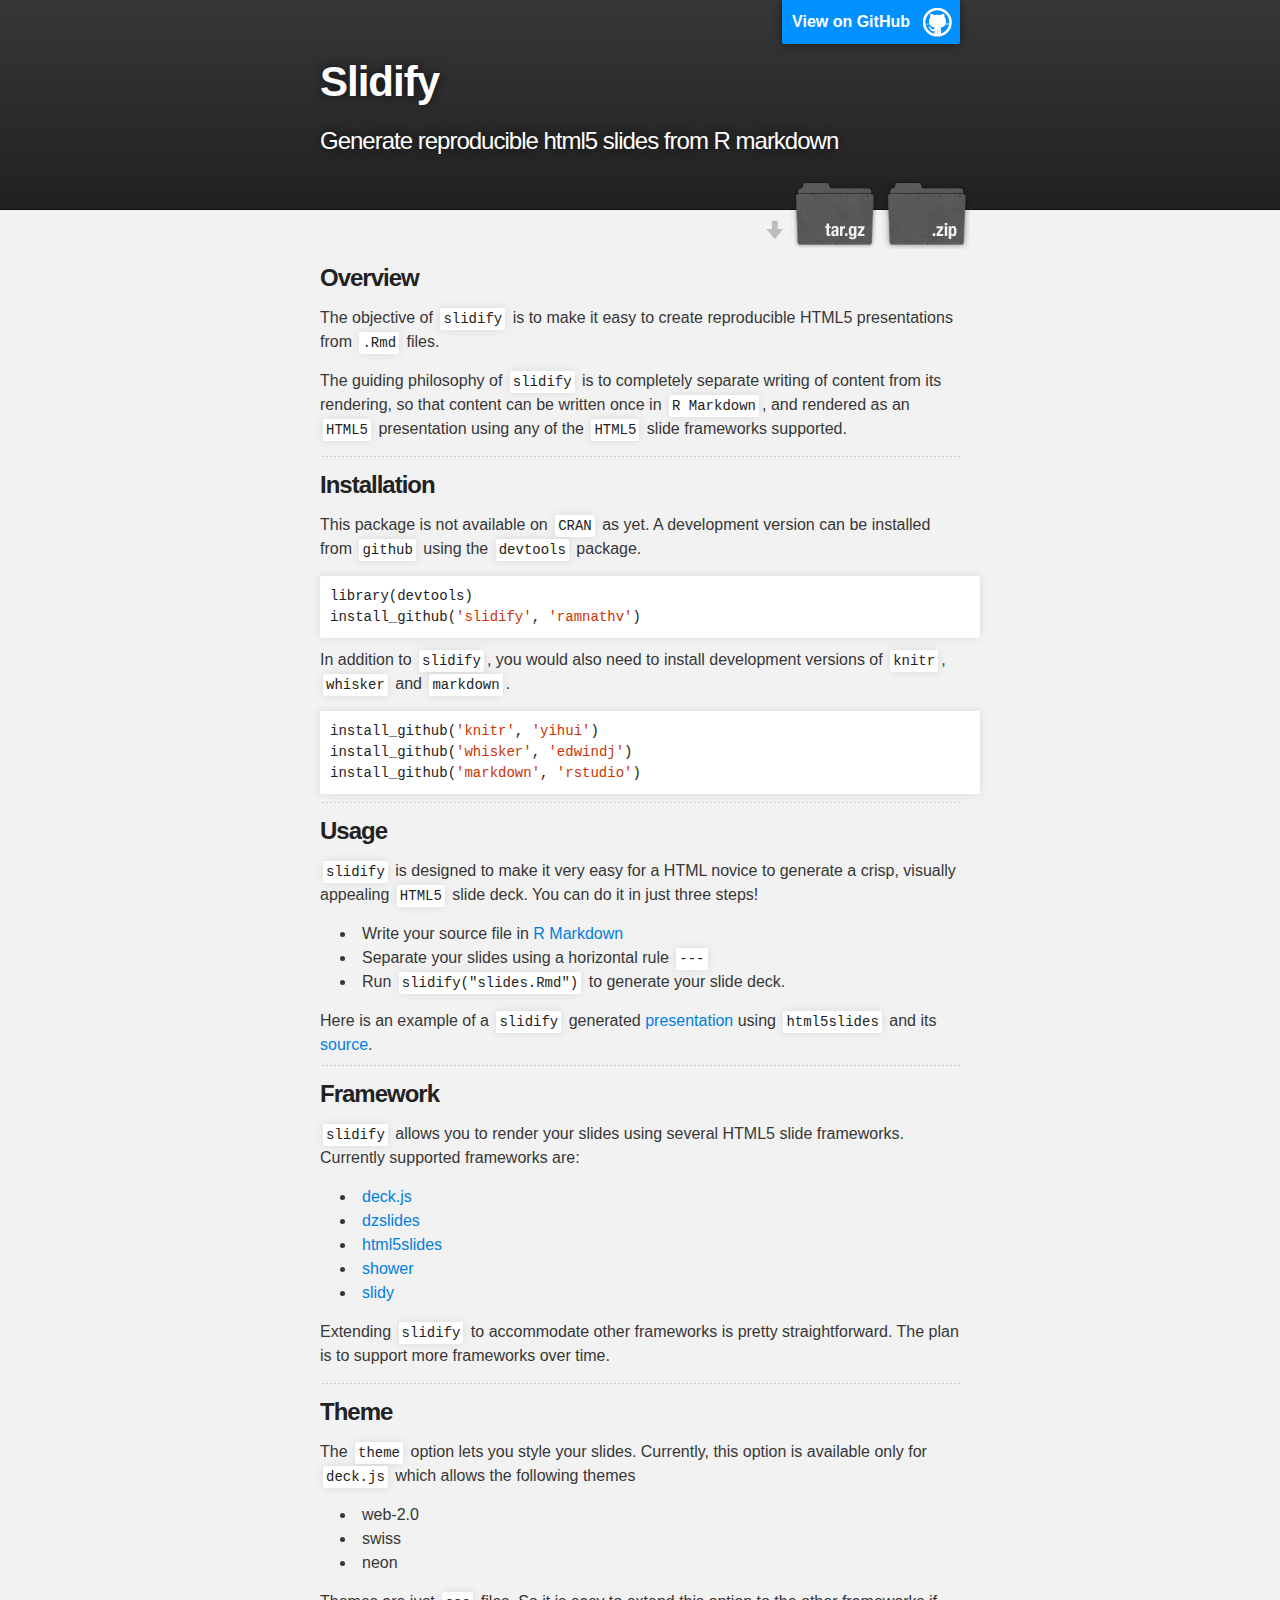
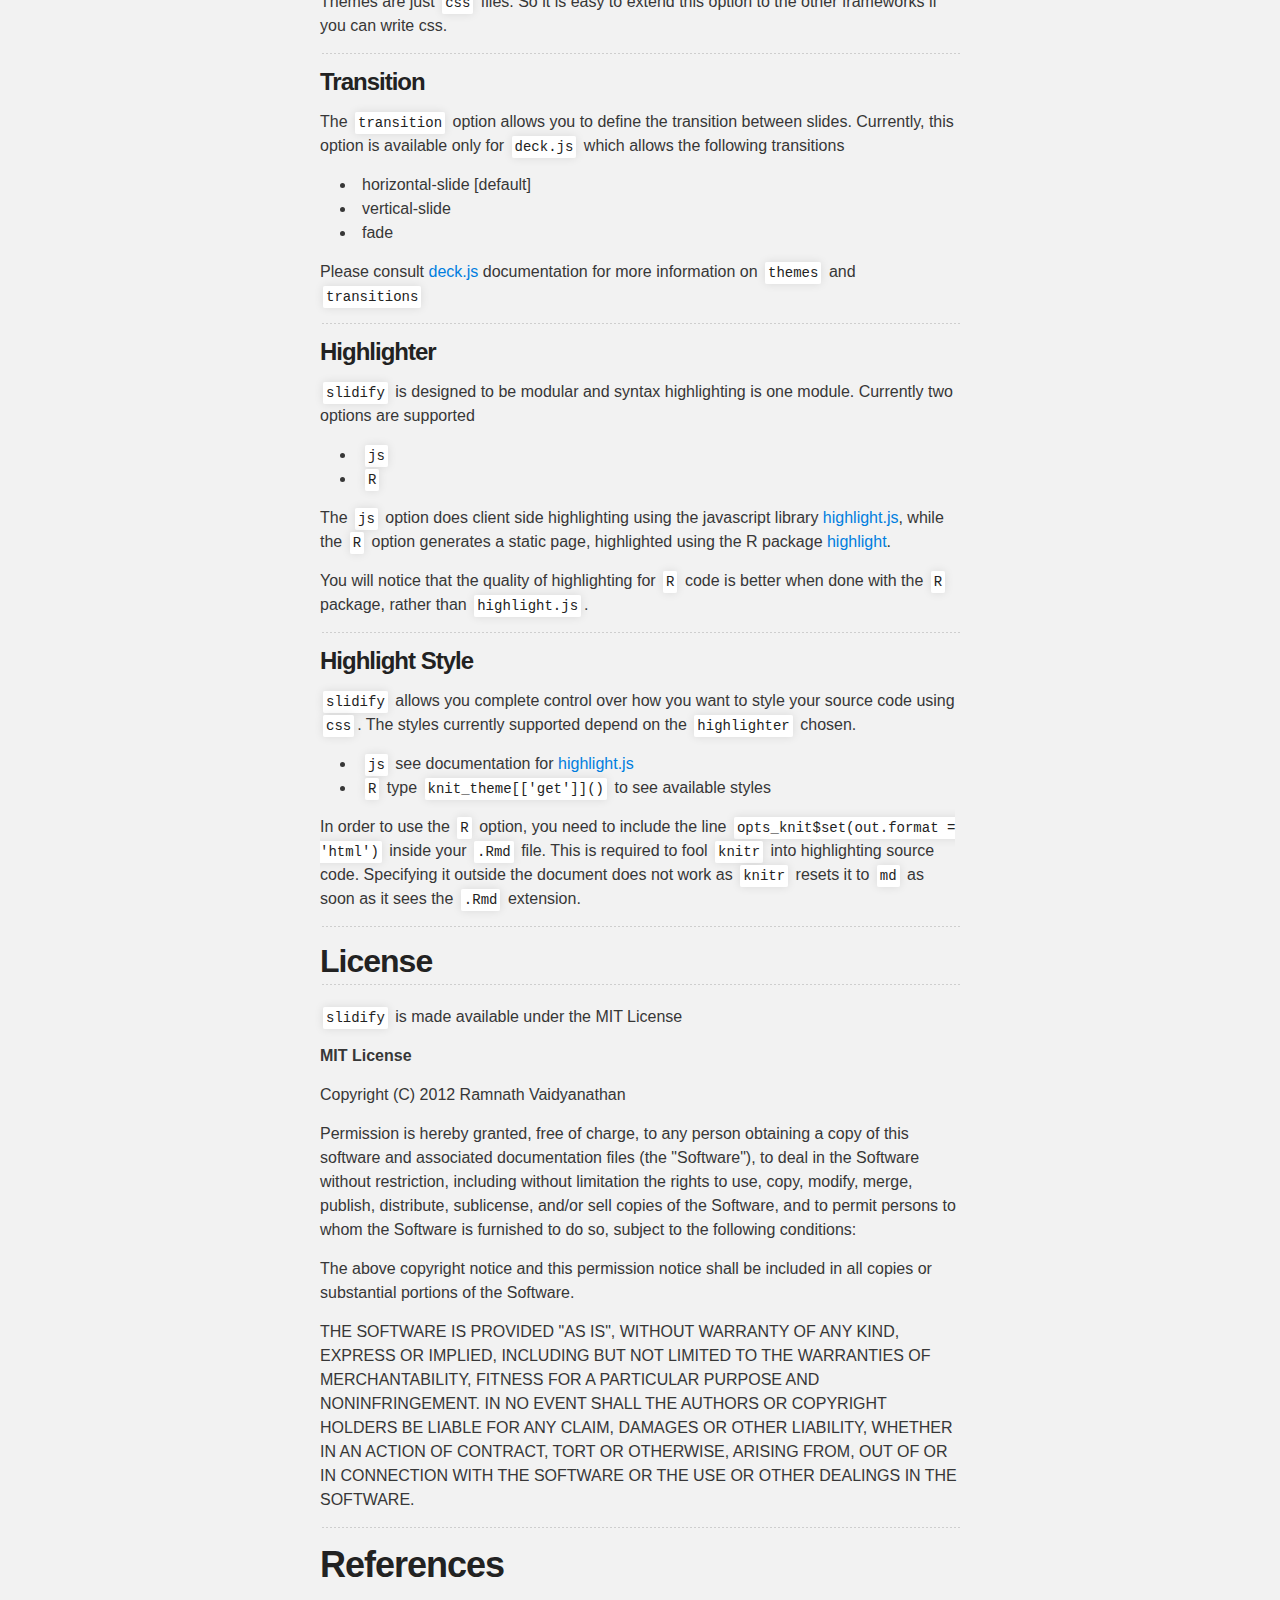
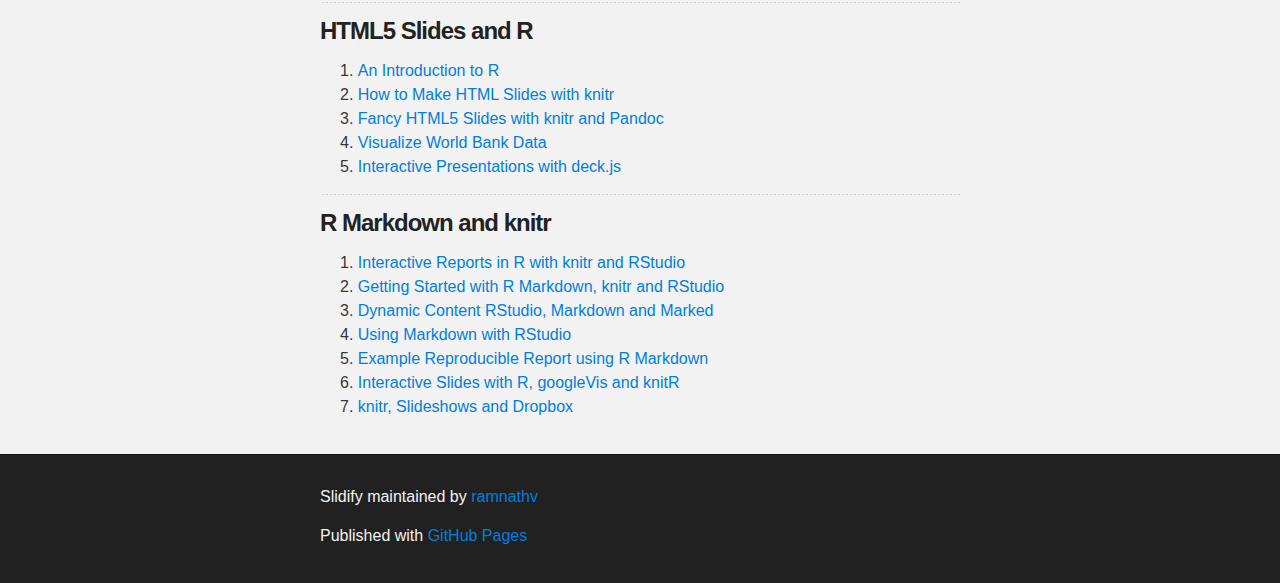
<file: index.html>
<!DOCTYPE html>
<html>

  <head>
    <meta charset='utf-8' />
    <meta http-equiv="X-UA-Compatible" content="chrome=1" />
    <meta name="description" content="Slidify : Generate reproducible html5 slides from R markdown" />

    <link rel="stylesheet" type="text/css" media="screen" href="stylesheets/stylesheet.css">

    <title>Slidify</title>
  </head>

  <body>

    <!-- HEADER -->
    <div id="header_wrap" class="outer">
        <header class="inner">
          <a id="forkme_banner" href="https://github.com/ramnathv/slidify">View on GitHub</a>

          <h1 id="project_title">Slidify</h1>
          <h2 id="project_tagline">Generate reproducible html5 slides from R markdown</h2>

            <section id="downloads">
              <a class="zip_download_link" href="https://github.com/ramnathv/slidify/zipball/master">Download this project as a .zip file</a>
              <a class="tar_download_link" href="https://github.com/ramnathv/slidify/tarball/master">Download this project as a tar.gz file</a>
            </section>
        </header>
    </div>

    <!-- MAIN CONTENT -->
    <div id="main_content_wrap" class="outer">
      <section id="main_content" class="inner">
        <h3>Overview</h3>

<p>The objective of <code>slidify</code> is to make it easy to create reproducible HTML5 presentations from <code>.Rmd</code> files. </p>

<p>The guiding philosophy of <code>slidify</code> is to completely separate writing of content from its rendering, so that content can be written once in <code>R Markdown</code>, and rendered as an <code>HTML5</code> presentation using any of the <code>HTML5</code> slide frameworks supported.</p>

<hr><h3>Installation</h3>

<p>This package is not available on <code>CRAN</code> as yet. A development version can be installed from <code>github</code> using the <code>devtools</code> package. </p>

<div class="highlight">
<pre>library<span class="p">(</span>devtools<span class="p">)</span>
install_github<span class="p">(</span><span class="s">'slidify'</span><span class="p">,</span> <span class="s">'ramnathv'</span><span class="p">)</span>
</pre>
</div>


<p>In addition to <code>slidify</code>, you would also need to install development versions of <code>knitr</code>, <code>whisker</code> and <code>markdown</code>.</p>

<div class="highlight">
<pre>install_github<span class="p">(</span><span class="s">'knitr'</span><span class="p">,</span> <span class="s">'yihui'</span><span class="p">)</span>
install_github<span class="p">(</span><span class="s">'whisker'</span><span class="p">,</span> <span class="s">'edwindj'</span><span class="p">)</span>
install_github<span class="p">(</span><span class="s">'markdown'</span><span class="p">,</span> <span class="s">'rstudio'</span><span class="p">)</span>
</pre>
</div>


<hr><h3>Usage</h3>

<p><code>slidify</code> is designed to make it very easy for a HTML novice to generate a crisp, visually appealing <code>HTML5</code> slide deck. You can do it in just three steps!</p>

<ul>
<li>Write your source file in <a href="http://goo.gl/KKdaf">R Markdown</a>
</li>
<li>Separate your slides using a horizontal rule <code>---</code>
</li>
<li>Run <code>slidify("slides.Rmd")</code> to generate your slide deck.</li>
</ul>

Here is an example of a <code>slidify</code> generated <a href="http://ramnathv.github.com/slidify/examples/slides.html">presentation</a> using <code>html5slides</code> and its <a href="https://raw.github.com/ramnathv/slidify/gh-pages/examples/slides.Rmd">source</a>.<hr>

<h3>Framework</h3>

<p><code>slidify</code> allows you to render your slides using several HTML5 slide frameworks. Currently supported frameworks are:</p>

<ul>
<li><a href="http://imakewebthings.com/deck.js/">deck.js</a></li>
<li><a href="http://paulrouget.com/dzslides/">dzslides</a></li>
<li><a href="http://html5slides.googlecode.com/">html5slides</a></li>
<li><a href="http://pepelsbey.github.com/shower/en.htm">shower</a></li>
<li><a href="http://softwaremaniacs.org/soft/highlight/en/">slidy</a></li>
</ul><p>Extending <code>slidify</code> to accommodate other frameworks is pretty straightforward. The plan is to support more frameworks over time.</p>

<hr><h3>Theme</h3>

<p>The <code>theme</code> option lets you style your slides. Currently, this option is available only for <code>deck.js</code> which allows the following themes</p>

<ul>
<li>web-2.0</li>
<li>swiss</li>
<li>neon</li>
</ul><p>Themes are just <code>css</code> files. So it is easy to extend this option to the other frameworks if you can write css. </p>

<hr><h3>Transition</h3>

<p>The <code>transition</code> option allows you to define the transition between slides. Currently, this option is available only for <code>deck.js</code> which allows the following transitions</p>

<ul>
<li>horizontal-slide [default]</li>
<li>vertical-slide</li>
<li>fade</li>
</ul><p>Please consult <a href="http://goo.gl/UFthM">deck.js</a> documentation for more information on <code>themes</code> and <code>transitions</code></p>

<hr><h3>Highlighter</h3>

<p><code>slidify</code> is designed to be modular and syntax highlighting is one module. Currently two options are supported</p>

<ul>
<li>
<code>js</code> </li>
<li><code>R</code></li>
</ul><p>The <code>js</code> option does client side highlighting using the javascript library <a href="http://softwaremaniacs.org/soft/highlight/en/">highlight.js</a>, while the <code>R</code> option generates a static page, highlighted using the R package <a href="http://goo.gl/uy8Ww">highlight</a>. </p>

<p>You will notice that the quality of highlighting for <code>R</code> code is better when done with the <code>R</code> package, rather than <code>highlight.js</code>.</p>

<hr><h3>Highlight Style</h3>

<p><code>slidify</code> allows you complete control over how you want to style your source code using <code>css</code>. The styles currently supported depend on the <code>highlighter</code> chosen.</p>

<ul>
<li>
<code>js</code> see documentation for <a href="http://goo.gl/uEJj">highlight.js</a>
</li>
<li>
<code>R</code>  type <code>knit_theme[['get']]()</code> to see available styles</li>
</ul><p>In order to use the <code>R</code> option, you need to include the line <code>opts_knit$set(out.format = 'html')</code> inside your <code>.Rmd</code> file. This is required to fool <code>knitr</code> into highlighting source code. Specifying it outside the document does not work as <code>knitr</code> resets it to <code>md</code> as soon as it sees the <code>.Rmd</code> extension.</p>

</ol><hr><h2>License</h2>

<p><code>slidify</code> is made available under the MIT License</p>

<p><strong>MIT License</strong></p>

<p>Copyright (C) 2012 Ramnath Vaidyanathan</p>

<p>Permission is hereby granted, free of charge, to any person obtaining a copy of this software and associated documentation files (the "Software"), to deal in the Software without restriction, including without limitation the rights to use, copy, modify, merge, publish, distribute, sublicense, and/or sell copies of the Software, and to permit persons to whom the Software is furnished to do so, subject to the following conditions:</p>

<p>The above copyright notice and this permission notice shall be included in all copies or substantial portions of the Software.</p>

<p>THE SOFTWARE IS PROVIDED "AS IS", WITHOUT WARRANTY OF ANY KIND, EXPRESS OR IMPLIED, INCLUDING BUT NOT LIMITED TO THE WARRANTIES OF MERCHANTABILITY, FITNESS FOR A PARTICULAR PURPOSE AND NONINFRINGEMENT. IN NO EVENT SHALL THE AUTHORS OR COPYRIGHT HOLDERS BE LIABLE FOR ANY CLAIM, DAMAGES OR OTHER LIABILITY, WHETHER IN AN ACTION OF CONTRACT, TORT OR OTHERWISE, ARISING FROM, OUT OF OR IN CONNECTION WITH THE SOFTWARE OR THE USE OR OTHER DEALINGS IN THE SOFTWARE.</p>

<hr><h1>References</h1>

<hr><h3>HTML5 Slides and R</h3>

<ol>
<li><a href="http://goo.gl/L79xW">An Introduction to R</a></li>
<li><a href="http://goo.gl/7C907">How to Make HTML Slides with knitr</a></li>
<li><a href="http://goo.gl/Uqnq3">Fancy HTML5 Slides with knitr and Pandoc</a></li>
<li><a href="http://goo.gl/QlTA4">Visualize World Bank Data</a></li>
<li><a href="http://goo.gl/kdhBO">Interactive Presentations with deck.js</a></li>
</ol><hr><h3>R Markdown and knitr</h3>

<ol>
<li><a href="http://goo.gl/oTeV5">Interactive Reports in R with knitr and RStudio</a></li>
<li><a href="http://goo.gl/ALjtQ">Getting Started with R Markdown, knitr and RStudio</a></li>
<li><a href="http://goo.gl/84D5E">Dynamic Content RStudio, Markdown and Marked</a></li>
<li><a href="http://goo.gl/KKdaf">Using Markdown with RStudio</a></li>
<li><a href="http://goo.gl/ZQF1u">Example Reproducible Report using R Markdown</a></li>
<li><a href="http://goo.gl/cVS9W">Interactive Slides with R, googleVis and knitR</a></li>
<li><a href="http://goo.gl/ZTSD7">knitr, Slideshows and Dropbox</a></li>
</ol>
      </section>
    </div>

    <!-- FOOTER  -->
    <div id="footer_wrap" class="outer">
      <footer class="inner">
        <p class="copyright">Slidify maintained by <a href="https://github.com/ramnathv">ramnathv</a></p>
        <p>Published with <a href="http://pages.github.com">GitHub Pages</a></p>
      </footer>
    </div>

    

  </body>
</html>
</file>
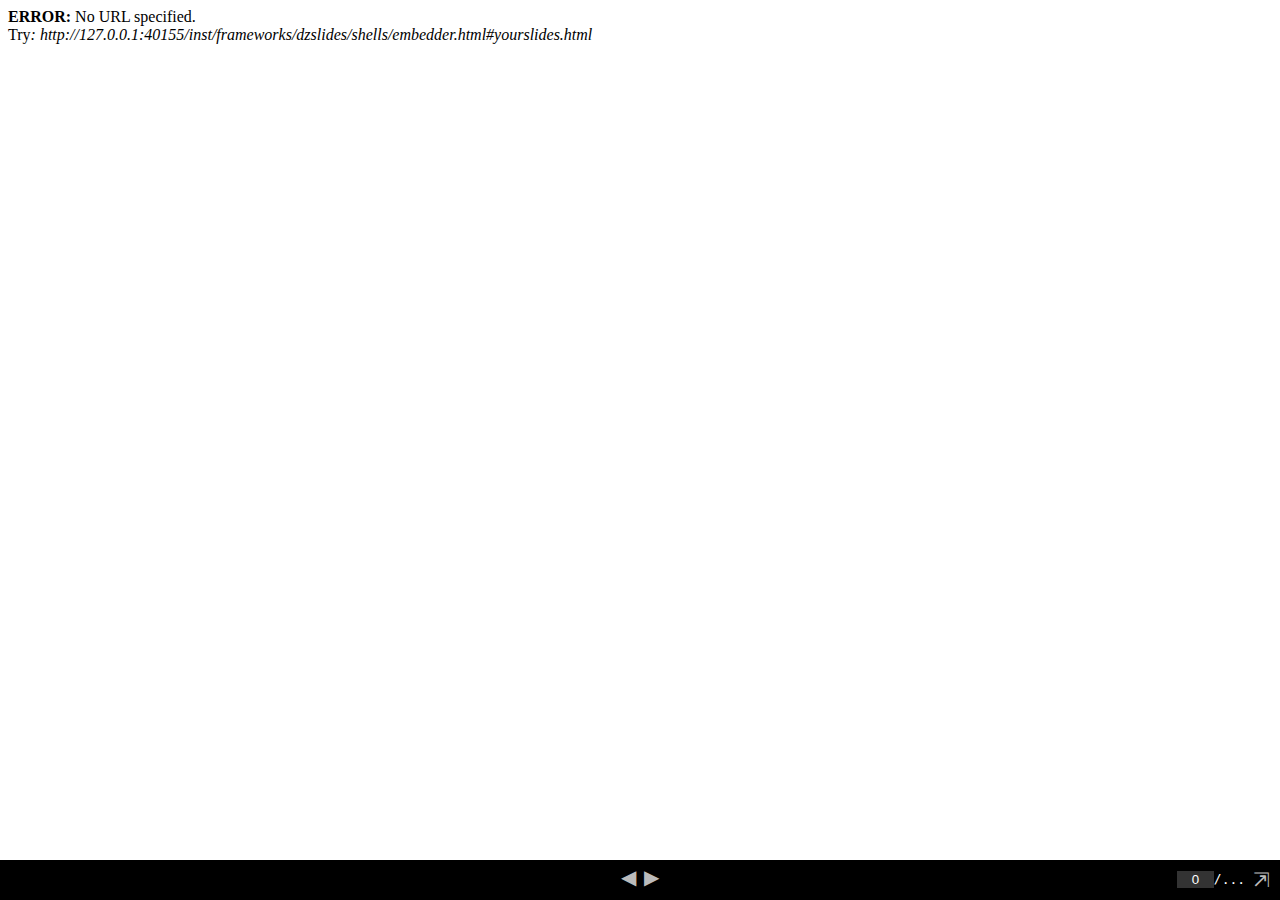
<file: inst/frameworks/dzslides/shells/embedder.html>
<!DOCTYPE html>

<meta charset="utf8">
<title>...</title>

<div id="slides">
  <iframe allowfullscreen mozallowfullscreen webkitallowfullscreen></iframe>
</div>
<div id="controls">
  <button title="prev" id="back" onclick="Dz.back()">&#9664;</button>
  <button title="next" id="forward" onclick="Dz.forward()">&#9654;</button>
  <div id="rightcontrols">
    <input onchange="Dz.setCursor(this.value)" size="2" id="slideidx" value="0" />/<span id="slidecount">...</span>
    <button title="Go fullscreen or open in a new window" id="fullscreen" onclick="Dz.goFullscreen()">&#8689;</button>
  </div>
</div>

<style>
  html { height: 100%;}
  body {
    margin: 0;
    background-color: black;
    height: 100%;
    width: 100%;
  }
  #slides, #controls {
    left: 0;
    position: absolute;
    right: 0;
  }
  #controls {
    color: white;
    font-family: monospace;
    height: 30px;
    line-height: 30px;
    padding: 5px;
  }
  #slides {
    bottom: 40px;
    top: 0;
  }
  iframe {
    border: none;
    background-color: white;
    height: 100%;
    width: 100%;
  }
  #controls {
    bottom: 0;
    float: right;
    font-size: 13px;
    text-align: center;
  }
  #controls button[disabled] {color: #333;}
  button {
    background-color: transparent;
    border: none;
    cursor: pointer;
    color: #bbb;
    padding: 0;
    font-size: 20px;
    line-height: 100%;
    -webkit-user-select: none;
    -khtml-user-select: none;
    -moz-user-select: none;
    -o-user-select: none;
    user-select: none;
    position: relative;
  }
  button:hover {
    color: white;
  }
  button:active {
    top: 1px;
    left: 1px;
  }
  #slideidx {
    border: none;
    background-color: rgba(255, 255, 255, 0.2);
    color: white;
    text-align: center;
  }
  #rightcontrols * { vertical-align: middle; }
  #rightcontrols {
    bottom: 4px;
    position: absolute;
    top: 4px;
    right: 10px;
  }
  #fullscreen {-moz-transform: scaleX(-1);-webkit-transform: scaleX(-1);-o-transform: scaleX(-1);-ms-transform: scaleX(-1);transform: scaleX(-1);}
</style>

<script>
  var Dz = {
    view: null,
    url: null,
    idx: 1,
    count: null,
    iframe: null
  };
  
  Dz.init = function() {
    this.loadIframe();
  }
  
  Dz.onkeydown = function(aEvent) {
    // Don't intercept keyboard shortcuts
    if (aEvent.altKey
      || aEvent.ctrlKey
      || aEvent.metaKey
      || aEvent.shiftKey) {
      return;
    }
    if ( aEvent.keyCode == 37 // left arrow
      || aEvent.keyCode == 38 // up arrow
      || aEvent.keyCode == 33 // page up
    ) {
      aEvent.preventDefault();
      this.back();
    }
    if ( aEvent.keyCode == 39 // right arrow
      || aEvent.keyCode == 40 // down arrow
      || aEvent.keyCode == 34 // page down
    ) {
      aEvent.preventDefault();
      this.forward();
    }
    if (aEvent.keyCode == 35) { // end
      aEvent.preventDefault();
      this.goEnd();
    }
    if (aEvent.keyCode == 36) { // home
      aEvent.preventDefault();
      this.goStart();
    }
    if (aEvent.keyCode == 32) { // space
      aEvent.preventDefault();
      this.toggleContent();
    }
    if (aEvent.keyCode == 70) { // f
      aEvent.preventDefault();
      this.goFullscreen();
    }
  }
  
  Dz.onmessage = function(aEvent) {
    if (aEvent.source === this.view) {
      var argv = aEvent.data.split(" "), argc = argv.length;
      argv.forEach(function(e, i, a) { a[i] = decodeURIComponent(e) });
      if (argv[0] === "CURSOR" && argc === 2) {
        var cursor = argv[1].split(".");
        this.idx = ~~cursor[0];
        this.step = ~~cursor[1];
        $("#slideidx").value = this.idx;
        $("#back").disabled = this.idx == 1;
        $("#forward").disabled = this.idx == this.count;
      }
      if (argv[0] === "REGISTERED" && argc === 3) {
        $("#slidecount").innerHTML = this.count = argv[2];
        document.title = argv[1];
      }
    }
  }
  
  /* Get url from hash or prompt and store it */
  
  Dz.getUrl = function() {
    var u = window.location.hash.split("#")[1];
    if (!u) {
      u = window.prompt("What is the URL of the slides?");
      if (u) {
        window.location.hash = u.split("#")[0];
        return u;
      }
      u = "<style>body{background-color:white;color:black}</style>";
      u += "<strong>ERROR:</strong> No URL specified.<br>";
      u += "Try<em>: " + document.location + "#yourslides.html</em>";
      u = "data:text/html," + encodeURIComponent(u);
    }
    return u;
  }
  
  Dz.loadIframe = function() {
    this.iframe = $("iframe");
    this.iframe.src = this.url = this.getUrl();
    this.iframe.onload = function() {
      Dz.view = this.contentWindow;
      Dz.postMsg(Dz.view, "REGISTER");
    }
  }
  
  Dz.toggleContent = function() {
    this.postMsg(this.view, "TOGGLE_CONTENT");
  }
  
  Dz.onhashchange = function() {
    this.loadIframe();
  }
  
  Dz.back = function() {
    this.postMsg(this.view, "BACK");
  }

  Dz.forward = function() {
    this.postMsg(this.view, "FORWARD");
  }

  Dz.goStart = function() {
    this.postMsg(this.view, "START");
  }

  Dz.goEnd = function() {
    this.postMsg(this.view, "END");
  }

  Dz.setCursor = function(aCursor) {
    this.postMsg(this.view, "SET_CURSOR", aCursor);
  }

  Dz.goFullscreen = function() {
    var requestFullscreen = this.iframe.requestFullscreen || this.iframe.requestFullScreen || this.iframe.mozRequestFullScreen || this.iframe.webkitRequestFullScreen;
    if (requestFullscreen) {
      requestFullscreen.apply(this.iframe);
    } else {
      window.open(this.url + "#" + this.idx, '', 'width=800,height=600,personalbar=0,toolbar=0,scrollbars=1,resizable=1');
    }
  }
  
  Dz.postMsg = function(aWin, aMsg) { // [arg0, [arg1...]]
    aMsg = [aMsg];
    for (var i = 2; i < arguments.length; i++)
      aMsg.push(encodeURIComponent(arguments[i]));
    aWin.postMessage(aMsg.join(" "), "*");
  }

  function init() {
    Dz.init();
    window.onkeydown = Dz.onkeydown.bind(Dz);
    window.onhashchange = Dz.loadIframe.bind(Dz);
    window.onmessage = Dz.onmessage.bind(Dz);
  }

  window.onload = init;
</script>


<script> // Helpers
  if (!Function.prototype.bind) {
    Function.prototype.bind = function (oThis) {

      // closest thing possible to the ECMAScript 5 internal IsCallable
      // function 
      if (typeof this !== "function")
      throw new TypeError(
        "Function.prototype.bind - what is trying to be fBound is not callable"
      );

      var aArgs = Array.prototype.slice.call(arguments, 1),
          fToBind = this,
          fNOP = function () {},
          fBound = function () {
            return fToBind.apply( this instanceof fNOP ? this : oThis || window,
                   aArgs.concat(Array.prototype.slice.call(arguments)));
          };

      fNOP.prototype = this.prototype;
      fBound.prototype = new fNOP();

      return fBound;
    };
  }

  var $ = (HTMLElement.prototype.$ = function(aQuery) {
    return this.querySelector(aQuery);
  }).bind(document);

</script>
</file>
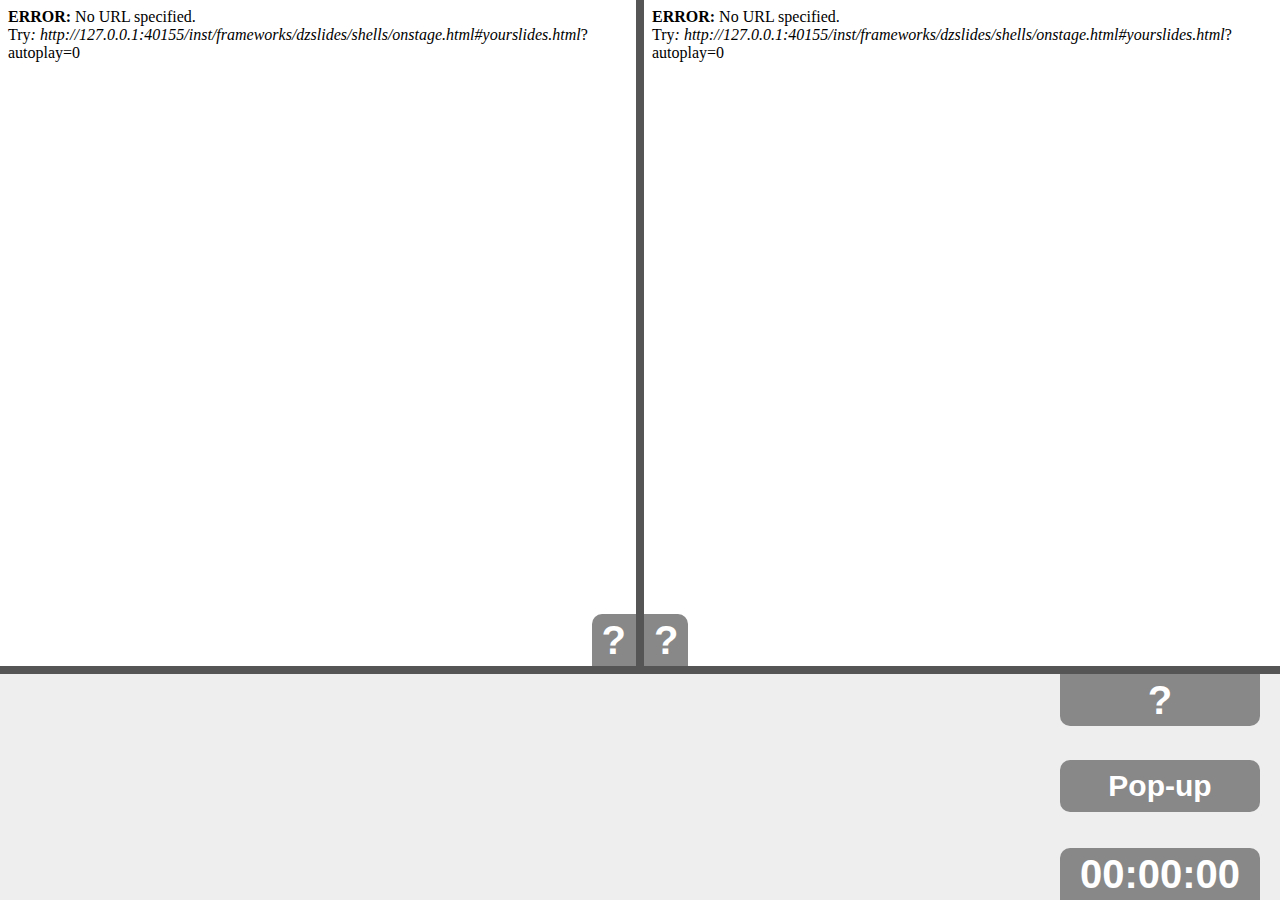
<file: inst/frameworks/dzslides/shells/onstage.html>
<!DOCTYPE html>

<meta charset="utf8">
<title>DZSlides</title>

<div id="present">
  <iframe></iframe>
</div>

<div id="future">
  <iframe></iframe>
</div>

<div id="slideidx" onclick="Dz.setCursor(prompt('Go to slide...','1'));">?</div>
<div id="nextslideidx">?</div>

<div id="notes">
  <p id="content"></p>
</div>

<div id="slidecount">?</div>
<button id="popup-button" onclick="Dz.popup()">Pop-up</button>

<div id="time">
  <span id="hours">00</span>:<span id="minutes">00</span>:<span id="seconds">00</span>
</div>

<style>
  html, body {
    height: 100%;
    color: white;
  }

  body {
    font-family: sans-serif;
    overflow: hidden;
  }

  #present, #future {
    bottom: 234px;
    position: absolute;
    top: 0;
    z-index: 5;
  }

  #present {
    left: 0;
    right: 50%;
    border-right: 4px solid #555;
  }

  #future {
    left: 50%;
    right: 0;
    border-left: 4px solid #555;
  }

  #notes {
    background: #EEE;
    border-top: 8px solid #555;
    bottom: 0;
    color: #444;
    font-size: 30px;
    height: 226px;
    left: 0;
    padding: 0 240px 0 20px;
    position: absolute;
    right: 0;
  }

  #time {
    background: #888;
    border-top-left-radius: 10px;
    border-top-right-radius: 10px;
    bottom: 0;
    font-size: 40px;
    font-weight: bold;
    height: 52px;
    line-height: 52px;
    right: 20px;
    position: absolute;
    text-align: center;
    width: 200px;
  }

  iframe {
    border: none;
    height: 100%;
    pointer-events: none;
    width: 100%;
  }

  #slideidx,
  #nextslideidx, 
  #slidecount {
    background: #888;
    font-size: 40px;
    font-weight: bold;
    height: 52px;
    line-height: 52px;
    margin: 0;
    position: absolute;
    text-align: center;
    z-index: 10;
  }

  #slideidx,
  #nextslideidx {
    border-bottom: 4px solid #555;
    bottom: 230px;
    padding: 0 10px;
  }

  #slideidx {
    border-right: 4px solid #555;
    border-top-left-radius: 10px;
    cursor: pointer;
    right: 50%;
  }

  #nextslideidx {
    border-left: 4px solid #555;
    border-top-right-radius: 10px;
    left: 50%;
  }

  #slidecount {
    border-bottom-left-radius: 10px;
    border-bottom-right-radius: 10px;
    border-top: 4px solid #555;
    bottom: 174px;
    width: 200px;
    right: 20px;
  }

  #popup-button {
    bottom: 88px;
    background: #888;
    border: none;
    border-radius: 10px;
    color: #FFF;
    cursor: pointer;
    height: 52px;
    font-size: 30px;
    font-weight: bold;
    position: absolute;
    right: 20px;
    width: 200px;
    z-index: 10;
  }
</style>

<script>
  var Dz = {
    views: {},
    notes: null,
    url: null,
    idx: 1
  };
  
  Dz.init = function() {
    this.startClock();
    this.loadIframes();
  }
  
  Dz.onkeydown = function(aEvent) {
    // Don't intercept keyboard shortcuts
    if (aEvent.altKey
      || aEvent.ctrlKey
      || aEvent.metaKey
      || aEvent.shiftKey) {
      return;
    }
    if ( aEvent.keyCode == 37 // left arrow
      || aEvent.keyCode == 38 // up arrow
      || aEvent.keyCode == 33 // page up
    ) {
      aEvent.preventDefault();
      this.back();
    }
    if ( aEvent.keyCode == 39 // right arrow
      || aEvent.keyCode == 40 // down arrow
      || aEvent.keyCode == 34 // page down
    ) {
      aEvent.preventDefault();
      this.forward();
    }
    if (aEvent.keyCode == 35) { // end
      aEvent.preventDefault();
      this.goEnd();
    }
    if (aEvent.keyCode == 36) { // home
      aEvent.preventDefault();
      this.goStart();
    }
    if (aEvent.keyCode == 32) { // space
      aEvent.preventDefault();
      this.toggleContent();
    }
  }
  
  Dz.onmessage = function(aEvent) {
    var argv = aEvent.data.split(" "), argc = argv.length;
    argv.forEach(function(e, i, a) { a[i] = decodeURIComponent(e) });
    if (argv[0] === "CURSOR" && argc === 2) {
      if (aEvent.source === this.views.present) {
        var cursor = argv[1].split(".");
        this.postMsg(this.views.present, "GET_NOTES");
        this.idx = ~~cursor[0];
        this.step = ~~cursor[1];
        $("#slideidx").innerHTML = argv[1];
        this.postMsg(this.views.future, "SET_CURSOR", this.idx + "." + (this.step + 1));
        if (this.views.remote)
          this.postMsg(this.views.remote, "SET_CURSOR", argv[1]);
      } else {
        $("#nextslideidx").innerHTML = +argv[1] < 0 ? "END" : argv[1];
      }
    }
    if (aEvent.source === this.views.present) {
      if (argv[0] === "NOTES" && argc === 2)
        $("#notes > #content").innerHTML = this.notes = argv[1];
      if (argv[0] === "REGISTERED" && argc === 3)
        $("#slidecount").innerHTML = argv[2];
    }
  }
  
  /* Get url from hash or prompt and store it */
  
  Dz.getUrl = function() {
    var u = window.location.hash.split("#")[1];
    if (!u) {
      u = window.prompt("What is the URL of the slides?");
      if (u) {
        window.location.hash = u.split("#")[0];
        return u;
      }
      u = "<style>body{background-color:white;color:black}</style>";
      u += "<strong>ERROR:</strong> No URL specified.<br>";
      u += "Try<em>: " + document.location + "#yourslides.html</em>";
      u = "data:text/html," + encodeURIComponent(u);
    }
    return u;
  }
  
  Dz.loadIframes = function() {
    var present = $("#present iframe");
    var future = $("#future iframe");
    this.url = this.getUrl();
    present.src = future.src = this.url + '?autoplay=0';
    present.onload = future.onload = function() {
      var id = this.parentNode.id;
      Dz.views[id] = this.contentWindow;
      if (Dz.views.present && Dz.views.future) {
        Dz.postMsg(Dz.views.present, "REGISTER");
        Dz.postMsg(Dz.views.future, "REGISTER");
      }
    }
  }

  Dz.toggleContent = function() {
    if (this.views.remote)
      this.postMsg(this.views.remote, "TOGGLE_CONTENT");
  }
  
  Dz.onhashchange = function() {
    this.loadIframe();
  }
  
  Dz.back = function() {
    this.postMsg(this.views.present, "BACK");
  }

  Dz.forward = function() {
    this.postMsg(this.views.present, "FORWARD");
  }

  Dz.goStart = function() {
    this.postMsg(this.views.present, "START");
  }

  Dz.goEnd = function() {
    this.postMsg(this.views.present, "END");
  }

  Dz.setCursor = function(aCursor) {
    this.postMsg(this.views.present, "SET_CURSOR", aCursor);
  }

  Dz.popup = function() {
    this.views.remote = window.open(this.url + "#" + this.idx, 'slides', 'width=800,height=600,personalbar=0,toolbar=0,scrollbars=1,resizable=1');
  }
  
  Dz.postMsg = function(aWin, aMsg) { // [arg0, [arg1...]]
    aMsg = [aMsg];
    for (var i = 2; i < arguments.length; i++)
      aMsg.push(encodeURIComponent(arguments[i]));
    aWin.postMessage(aMsg.join(" "), "*");
  }
  
  Dz.startClock = function() {
    var addZero = function(num) {
      return num < 10 ? '0' + num : num;
    }
    setInterval(function() {
      var now = new Date();
      $("#hours").innerHTML = addZero(now.getHours());
      $("#minutes").innerHTML = addZero(now.getMinutes());
      $("#seconds").innerHTML = addZero(now.getSeconds());
    }, 1000);
  }

  function init() {
    Dz.init();
    window.onkeydown = Dz.onkeydown.bind(Dz);
    window.onhashchange = Dz.loadIframes.bind(Dz);
    window.onmessage = Dz.onmessage.bind(Dz);
  }

  window.onload = init;
</script>


<script> // Helpers
  if (!Function.prototype.bind) {
    Function.prototype.bind = function (oThis) {

      // closest thing possible to the ECMAScript 5 internal IsCallable
      // function 
      if (typeof this !== "function")
      throw new TypeError(
        "Function.prototype.bind - what is trying to be fBound is not callable"
      );

      var aArgs = Array.prototype.slice.call(arguments, 1),
          fToBind = this,
          fNOP = function () {},
          fBound = function () {
            return fToBind.apply( this instanceof fNOP ? this : oThis || window,
                   aArgs.concat(Array.prototype.slice.call(arguments)));
          };

      fNOP.prototype = this.prototype;
      fBound.prototype = new fNOP();

      return fBound;
    };
  }

  var $ = (HTMLElement.prototype.$ = function(aQuery) {
    return this.querySelector(aQuery);
  }).bind(document);

  var $$ = (HTMLElement.prototype.$$ = function(aQuery) {
    return this.querySelectorAll(aQuery);
  }).bind(document);

</script>
</file>
<file: stylesheets/stylesheet.css>
/*******************************************************************************
Slate Theme for Github Pages
by Jason Costello, @jsncostello
*******************************************************************************/

@import url(pygment_trac.css);

/*******************************************************************************
MeyerWeb Reset
*******************************************************************************/

html, body, div, span, applet, object, iframe,
h1, h2, h3, h4, h5, h6, p, blockquote, pre,
a, abbr, acronym, address, big, cite, code,
del, dfn, em, img, ins, kbd, q, s, samp,
small, strike, strong, sub, sup, tt, var,
b, u, i, center,
dl, dt, dd, ol, ul, li,
fieldset, form, label, legend,
table, caption, tbody, tfoot, thead, tr, th, td,
article, aside, canvas, details, embed,
figure, figcaption, footer, header, hgroup,
menu, nav, output, ruby, section, summary,
time, mark, audio, video {
  margin: 0;
  padding: 0;
  border: 0;
  font: inherit;
  vertical-align: baseline;
}

/* HTML5 display-role reset for older browsers */
article, aside, details, figcaption, figure,
footer, header, hgroup, menu, nav, section {
  display: block;
}

ol, ul {
  list-style: none;
}

blockquote, q {
}

table {
  border-collapse: collapse;
  border-spacing: 0;
}

a:focus {
  outline: none;
}

/*******************************************************************************
Theme Styles
*******************************************************************************/

body {
  box-sizing: border-box;
  color:#373737;
  background: #212121;
  font-size: 16px;
  font-family: 'Myriad Pro', Calibri, Helvetica, Arial, sans-serif;
  line-height: 1.5;
  -webkit-font-smoothing: antialiased;
}

h1, h2, h3, h4, h5, h6 {
  margin: 10px 0;
  font-weight: 700;
  color:#222222;
  font-family: 'Lucida Grande', 'Calibri', Helvetica, Arial, sans-serif;
  letter-spacing: -1px;
}

h1 {
  font-size: 36px;
  font-weight: 700;
}

h2 {
  padding-bottom: 10px;
  font-size: 32px;
  background: url('../images/bg_hr.png') repeat-x bottom;
}

h3 {
  font-size: 24px;
}

h4 {
  font-size: 21px;
}

h5 {
  font-size: 18px;
}

h6 {
  font-size: 16px;
}

p {
  margin: 10px 0 15px 0;
}

footer p {
  color: #f2f2f2;
}

a {
  text-decoration: none;
  color: #007edf;
  text-shadow: none;

  transition: color 0.5s ease;
  transition: text-shadow 0.5s ease;
  -webkit-transition: color 0.5s ease;
  -webkit-transition: text-shadow 0.5s ease;
  -moz-transition: color 0.5s ease;
  -moz-transition: text-shadow 0.5s ease;
  -o-transition: color 0.5s ease;
  -o-transition: text-shadow 0.5s ease;
  -ms-transition: color 0.5s ease;
  -ms-transition: text-shadow 0.5s ease;
}

#main_content a:hover {
  color: #0069ba;
  text-shadow: #0090ff 0px 0px 2px;
}

footer a:hover {
  color: #43adff;
  text-shadow: #0090ff 0px 0px 2px;
}

em {
  font-style: italic;
}

strong {
  font-weight: bold;
}

img {
  position: relative;
  margin: 0 auto;
  max-width: 739px;
  padding: 5px;
  margin: 10px 0 10px 0;
  border: 1px solid #ebebeb;

  box-shadow: 0 0 5px #ebebeb;
  -webkit-box-shadow: 0 0 5px #ebebeb;
  -moz-box-shadow: 0 0 5px #ebebeb;
  -o-box-shadow: 0 0 5px #ebebeb;
  -ms-box-shadow: 0 0 5px #ebebeb;
}

pre, code {
  width: 100%;
  color: #222;
  background-color: #fff;

  font-family: Monaco, "Bitstream Vera Sans Mono", "Lucida Console", Terminal, monospace;
  font-size: 14px;

  border-radius: 2px;
  -moz-border-radius: 2px;
  -webkit-border-radius: 2px;



}

pre {
  width: 100%;
  padding: 10px;
  box-shadow: 0 0 10px rgba(0,0,0,.1);
  overflow: auto;
}

code {
  padding: 3px;
  margin: 0 3px;
  box-shadow: 0 0 10px rgba(0,0,0,.1);
}

pre code {
  display: block;
  box-shadow: none;
}

blockquote {
  color: #666;
  margin-bottom: 20px;
  padding: 0 0 0 20px;
  border-left: 3px solid #bbb;
}

ul, ol, dl {
  margin-bottom: 15px
}

ul li {
  list-style: inside;
  padding-left: 20px;
}

ol li {
  list-style: decimal inside;
  padding-left: 20px;
}

dl dt {
  font-weight: bold;
}

dl dd {
  padding-left: 20px;
  font-style: italic;
}

dl p {
  padding-left: 20px;
  font-style: italic;
}

hr {
  height: 1px;
  margin-bottom: 5px;
  border: none;
  background: url('../images/bg_hr.png') repeat-x center;
}

table {
  border: 1px solid #373737;
  margin-bottom: 20px;
  text-align: left;
 }

th {
  font-family: 'Lucida Grande', 'Helvetica Neue', Helvetica, Arial, sans-serif;
  padding: 10px;
  background: #373737;
  color: #fff;
 }

td {
  padding: 10px;
  border: 1px solid #373737;
 }

form {
  background: #f2f2f2;
  padding: 20px;
}

img {
  width: 100%;
  max-width: 100%;
}

/*******************************************************************************
Full-Width Styles
*******************************************************************************/

.outer {
  width: 100%;
}

.inner {
  position: relative;
  max-width: 640px;
  padding: 20px 10px;
  margin: 0 auto;
}

#forkme_banner {
  display: block;
  position: absolute;
  top:0;
  right: 10px;
  z-index: 10;
  padding: 10px 50px 10px 10px;
  color: #fff;
  background: url('../images/blacktocat.png') #0090ff no-repeat 95% 50%;
  font-weight: 700;
  box-shadow: 0 0 10px rgba(0,0,0,.5);
  border-bottom-left-radius: 2px;
  border-bottom-right-radius: 2px;
}

#header_wrap {
  background: #212121;
  background: -moz-linear-gradient(top, #373737, #212121);
  background: -webkit-linear-gradient(top, #373737, #212121);
  background: -ms-linear-gradient(top, #373737, #212121);
  background: -o-linear-gradient(top, #373737, #212121);
  background: linear-gradient(top, #373737, #212121);
}

#header_wrap .inner {
  padding: 50px 10px 30px 10px;
}

#project_title {
  margin: 0;
  color: #fff;
  font-size: 42px;
  font-weight: 700;
  text-shadow: #111 0px 0px 10px;
}

#project_tagline {
  color: #fff;
  font-size: 24px;
  font-weight: 300;
  background: none;
  text-shadow: #111 0px 0px 10px;
}

#downloads {
  position: absolute;
  width: 210px;
  z-index: 10;
  bottom: -40px;
  right: 0;
  height: 70px;
  background: url('../images/icon_download.png') no-repeat 0% 90%;
}

.zip_download_link {
  display: block;
  float: right;
  width: 90px;
  height:70px;
  text-indent: -5000px;
  overflow: hidden;
  background: url(../images/sprite_download.png) no-repeat bottom left;
}

.tar_download_link {
  display: block;
  float: right;
  width: 90px;
  height:70px;
  text-indent: -5000px;
  overflow: hidden;
  background: url(../images/sprite_download.png) no-repeat bottom right;
  margin-left: 10px;
}

.zip_download_link:hover {
  background: url(../images/sprite_download.png) no-repeat top left;
}

.tar_download_link:hover {
  background: url(../images/sprite_download.png) no-repeat top right;
}

#main_content_wrap {
  background: #f2f2f2;
  border-top: 1px solid #111;
  border-bottom: 1px solid #111;
}

#main_content {
  padding-top: 40px;
}

#footer_wrap {
  background: #212121;
}



/*******************************************************************************
Small Device Styles
*******************************************************************************/

@media screen and (max-width: 480px) {
  body {
    font-size:14px;
  }

  #downloads {
    display: none;
  }

  .inner {
    min-width: 320px;
    max-width: 480px;
  }

  #project_title {
  font-size: 32px;
  }

  h1 {
    font-size: 28px;
  }

  h2 {
    font-size: 24px;
  }

  h3 {
    font-size: 21px;
  }

  h4 {
    font-size: 18px;
  }

  h5 {
    font-size: 14px;
  }

  h6 {
    font-size: 12px;
  }

  code, pre {
    min-width: 320px;
    max-width: 480px;
    font-size: 11px;
  }

}
</file>
